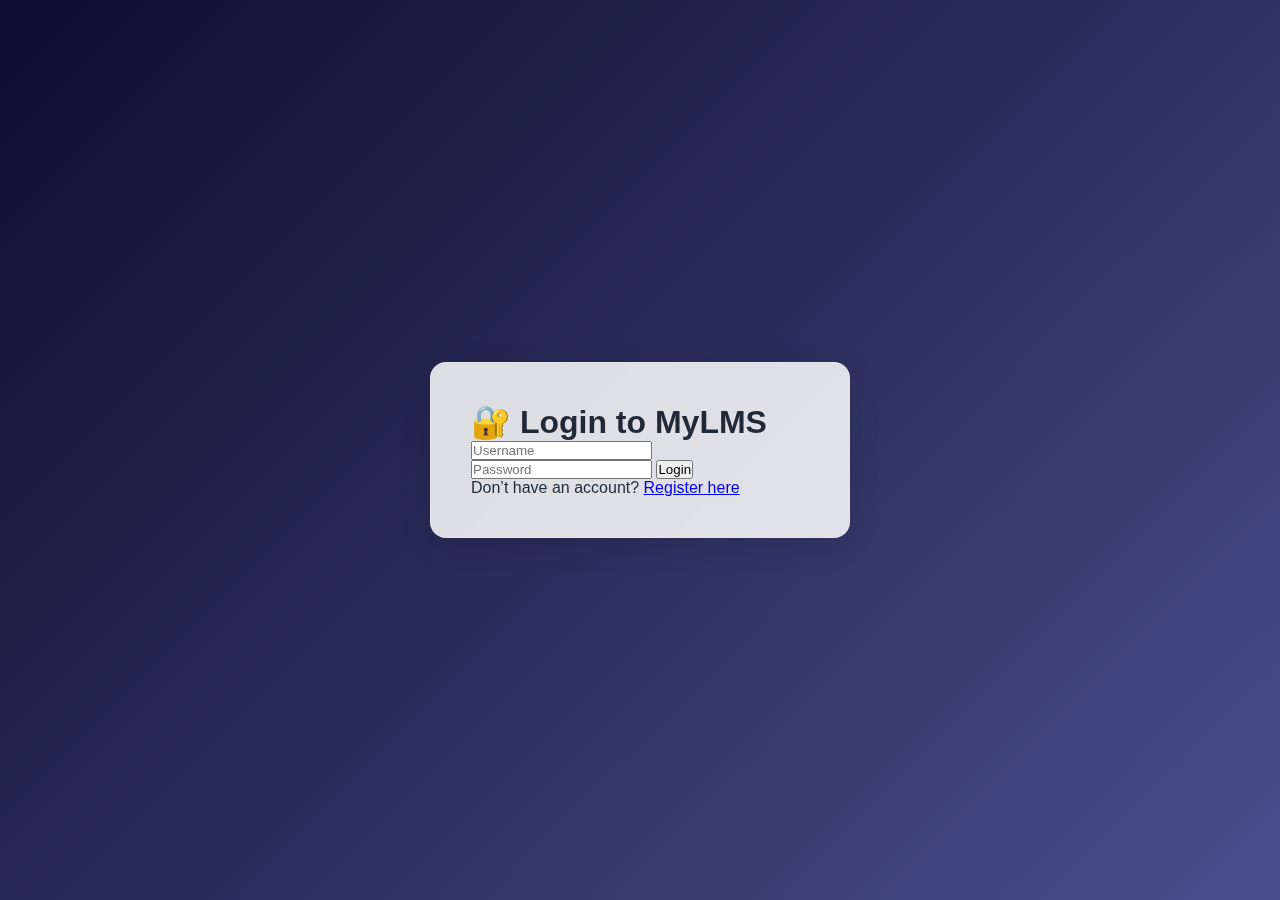
<file: lms frontend/book_list.html>
<!DOCTYPE html>
<html lang="en">
<head>
  <meta charset="UTF-8" />
  <meta name="viewport" content="width=device-width, initial-scale=1.0"/>
  <title>Browse Books - MyLMS</title>
  <link rel="stylesheet" href="https://cdnjs.cloudflare.com/ajax/libs/font-awesome/6.4.0/css/all.min.css">
  <link rel="stylesheet" href="css/book_list.css" />
</head>
<body>
  <div class="dashboard-container">
    <aside class="sidebar">
      <div class="sidebar-header">
        <h2><i class="fas fa-book-open"></i> <span>MyLMS</span></h2>
      </div>
      <ul class="nav-links">
        <li><a href="dashboard.html"><i class="fas fa-tachometer-alt"></i><span>Dashboard</span></a></li>
        <li class="active"><a href="book_list.html"><i class="fas fa-search"></i><span>Browse Books</span></a></li>
        <li><a href="book_request.html"><i class="fas fa-plus-circle"></i><span>Request Book</span></a></li>
        <li><a href="profile.html"><i class="fas fa-user"></i><span>Profile</span></a></li>
        <li class="logout-link"><a href="#" onclick="logout()"><i class="fas fa-sign-out-alt"></i><span>Logout</span></a></li>
      </ul>
    </aside>

    <main class="main-content">
      <header class="page-header">
        <h1><i class="fas fa-book"></i> Browse Our Collection</h1>
        <div class="search-filter">
          <div class="search-box">
            <i class="fas fa-search"></i>
            <input type="text" placeholder="Search by title or author..." id="searchInput">
          </div>
          <select class="filter-select" id="categoryFilter">
            <option value="">All Streams</option>
            <!-- Streams will be dynamically loaded -->
          </select>
        </div>
      </header>

      <section class="book-grid-container">
        <div class="book-grid" id="bookGrid">
          <!-- Books will be dynamically inserted here -->
        </div>
      </section>
    </main>
  </div>

  <script src="js/book_list.js"></script>
</body>
</html>
</file>
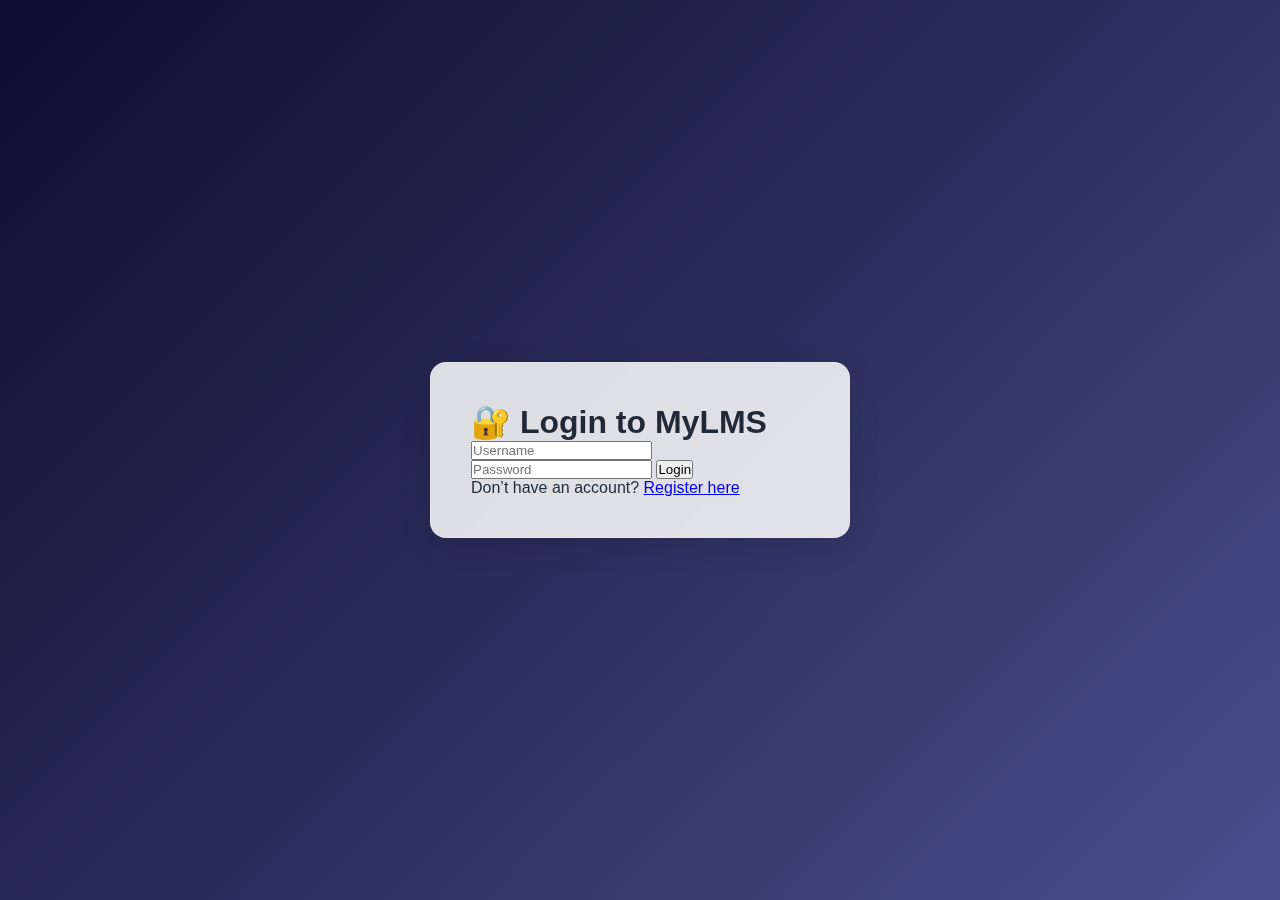
<file: lms frontend/book_request.html>
<!DOCTYPE html>
<html lang="en">
<head>
  <meta charset="UTF-8" />
  <meta name="viewport" content="width=device-width, initial-scale=1.0"/>
  <title>Book Request - MyLMS</title>
  <link rel="stylesheet" href="https://cdnjs.cloudflare.com/ajax/libs/font-awesome/6.4.0/css/all.min.css">
  <link rel="stylesheet" href="css/book_request.css" />
</head>
<body>
  <div class="dashboard-container">
    <aside class="sidebar">
      <div class="sidebar-header">
        <h2><i class="fas fa-book-open"></i> MyLMS</h2>
      </div>
      <ul class="nav-links">
        <li>
          <a href="dashboard.html">
            <i class="fas fa-tachometer-alt"></i>
            <span>Dashboard</span>
          </a>
        </li>
        <li>
          <a href="book_list.html">
            <i class="fas fa-search"></i>
            <span>Browse Books</span>
          </a>
        </li>
        <li class="active">
          <a href="book_request.html">
            <i class="fas fa-plus-circle"></i>
            <span>Request Book</span>
          </a>
        </li>
        <li>
          <a href="profile.html">
            <i class="fas fa-user"></i>
            <span>Profile</span>
          </a>
        </li>
        <li class="logout-link">
          <a href="#" onclick="logout()">
            <i class="fas fa-sign-out-alt"></i>
            <span>Logout</span>
          </a>
        </li>
      </ul>
    </aside>

    <main class="main-content">
      <header class="page-header">
        <h1><i class="fas fa-book-medical"></i> Request a Book</h1>
      </header>

      <section class="request-section">
        <div class="section-header">
          <h2><i class="fas fa-books"></i> Available Books</h2>
        </div>
        <form id="requestForm" class="request-form">
          <div class="form-group">
            <label for="bookSelect"><i class="fas fa-book"></i> Choose a book</label>
            <select id="bookSelect" required>
              <option value="">-- Select a book --</option>
              <option value="1">Introduction to Algorithms</option>
              <option value="2">Clean Code</option>
              <option value="3">Design Patterns</option>
            </select>
          </div>
          <button type="submit" class="btn-primary">
            <i class="fas fa-paper-plane"></i> Submit Request
          </button>
        </form>
      </section>

      <section class="request-section">
        <div class="section-header">
          <h2><i class="fas fa-list"></i> Your Book Requests</h2>
        </div>
        <div class="table-container">
          <table id="bookRequestsTable">
            <thead>
              <tr>
                <th>Book Title</th>
                <th>Status</th>
                <th>Requested</th>
                <th>Approved</th>
                <th>Due Date</th>
                <th>Returned</th>
                <th>Actions</th>
              </tr>
            </thead>
            <tbody id="requestTableBody">
              <!-- Example row (would be dynamic in real app) -->
              <tr>
                <td>Clean Code</td>
                <td><span class="status-badge status-approved">Approved</span></td>
                <td>2023-05-15</td>
                <td>2023-05-16</td>
                <td>2023-06-15</td>
                <td><span class="status-badge status-pending">Pending</span></td>
                <td>
                  <button class="btn-icon" title="Return Book">
                    <i class="fas fa-exchange-alt"></i>
                  </button>
                </td>
              </tr>
            </tbody>
          </table>
        </div>
      </section>
    </main>
  </div>

  <script src="js/book_request.js"></script>
</body>
</html>
</file>
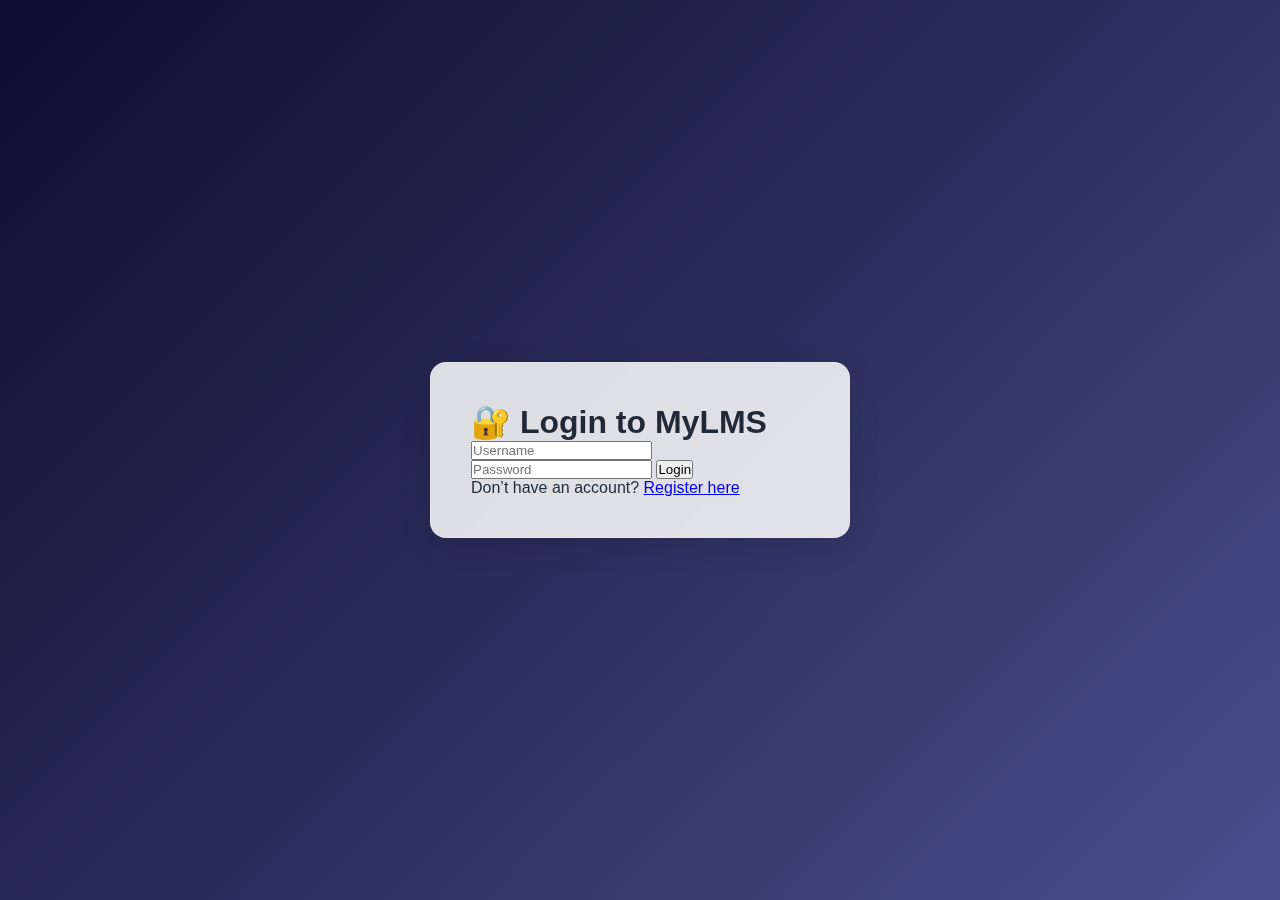
<file: lms frontend/dashboard.html>
<!DOCTYPE html>
<html lang="en">
<head>
  <meta charset="UTF-8" />
  <meta name="viewport" content="width=device-width, initial-scale=1.0"/>
  <title>Student Dashboard - MyLMS</title>
  <link rel="stylesheet" href="https://cdnjs.cloudflare.com/ajax/libs/font-awesome/6.4.0/css/all.min.css">
  <link rel="stylesheet" href="css/dashboard.css" />
</head>
<body>
  <div class="dashboard-container">
    <aside class="sidebar">
      <div class="sidebar-header">
        <h2 style="color: #2C3E50;">  <!-- Deep Blue for the title -->
    <i class="fas fa-book-open" style="color: #D4AF37;"></i>  <!-- Gold for the icon -->
    <span style="color: #7EC8E3;">MyLMS</span>  <!-- Light Blue for the subtext -->
</h2>

      </div>
      <ul class="nav-links">
        <li class="active">
          <a href="dashboard.html">
            <i class="fas fa-tachometer-alt"></i>
            <span>Dashboard</span>
          </a>
        </li>
        <li>
          <a href="book_list.html">
            <i class="fas fa-search"></i>
            <span>Browse Books</span>
          </a>
        </li>
        <li>
          <a href="book_request.html">
            <i class="fas fa-plus-circle"></i>
            <span>Request Book</span>
          </a>
        </li>
        <li>
          <a href="profile.html">
            <i class="fas fa-user"></i>
            <span>Profile</span>
          </a>
        </li>
        <li class="logout-link">
          <a href="#" onclick="logout()">
            <i class="fas fa-sign-out-alt"></i>
            <span>Logout</span>
          </a>
        </li>
      </ul>
    </aside>

    <main class="main-content">
      <header class="dashboard-header">
        <div class="header-left">
          <h1>Welcome back, <span id="studentName" style="text-transform: capitalize;">Loading...</span></h1>
          <p class="subtitle">Here's what's happening with your account today</p>
        </div>
        <div class="header-right">
         
          <div class="user-avatar">
            <img id="studentAvatar" src="https://ui-avatars.com/api/?name=Loading&background=4361ee&color=fff" alt="User Avatar">
          </div>
        </div>
      </header>

      <!-- 🔄 Loading Spinner -->
      <div id="loadingSpinner" class="spinner-container">
        <div class="spinner"></div>
        <p>Loading your data...</p>
      </div>

      <section class="stats-grid">
        <div class="stat-card">
          <div class="card-icon">
            <i class="fas fa-clipboard-list"></i>
          </div>
          <div class="card-content">
            <h3>Total Requests</h3>
            <p id="totalRequests"></p>
          </div>
        </div>
        <div class="stat-card">
          <div class="card-icon">
            <i class="fas fa-check-circle"></i>
          </div>
          <div class="card-content">
            <h3>Approved</h3>
            <p id="approvedCount"></p>
          </div>
        </div>
        <div class="stat-card">
          <div class="card-icon">
            <i class="fas fa-exchange-alt"></i>
          </div>
          <div class="card-content">
            <h3>Returned</h3>
            <p id="returnedCount"></p>
          </div>
        </div>
      </section>

      <div class="content-grid">
        <section class="notice-board">
          <div class="section-header">
            <h2><i class="fas fa-bullhorn"></i> Announcements</h2>
            <a href="#" class="view-all">View All <i class="fas fa-chevron-right"></i></a>
          </div>
          <div class="announcement-list">
            <div class="announcement-item">
              <div class="announcement-icon">
                <i class="fas fa-clock"></i>
              </div>
              <div class="announcement-content">
                <div class="announcement-header">
                  <h4>Library timings updated</h4>
                  <span class="notice-date">Today</span>
                </div>
                <p>New operating hours: 9 AM - 6 PM (Mon-Sat)</p>
              </div>
            </div>
            <div class="announcement-item">
              <div class="announcement-icon">
                <i class="fas fa-book"></i>
              </div>
              <div class="announcement-content">
                <div class="announcement-header">
                  <h4>New books added</h4>
                  <span class="notice-date">2 days ago</span>
                </div>
                <p>Check out our latest arrivals in the Computer Science section</p>
              </div>
            </div>
            <div class="announcement-item">
              <div class="announcement-icon">
                <i class="fas fa-exclamation-triangle"></i>
              </div>
              <div class="announcement-content">
                <div class="announcement-header">
                  <h4>Return deadline reminder</h4>
                  <span class="notice-date">1 week ago</span>
                </div>
                <p>Books due this week must be returned by Friday to avoid penalties</p>
              </div>
            </div>
          </div>
        </section>

        <section class="quick-actions">
          <div class="section-header">
            <h2><i class="fas fa-bolt"></i> Quick Actions</h2>
          </div>
          <div class="action-buttons">
            <a href="book_request.html" class="action-btn">
              <div class="action-icon">
                <i class="fas fa-plus-circle"></i>
              </div>
              <span>Request Book</span>
            </a>
            <a href="book_list.html" class="action-btn">
              <div class="action-icon">
                <i class="fas fa-search"></i>
              </div>
              <span>Browse Catalog</span>
            </a>
            <a href="#" class="action-btn">
              <div class="action-icon">
                <i class="fas fa-history"></i>
              </div>
              <span>View History</span>
            </a>
          </div>
        </section>
      </div>
    </main>
  </div>

  <script src="js/dashboard.js"></script>
</body>
</html>
</file>
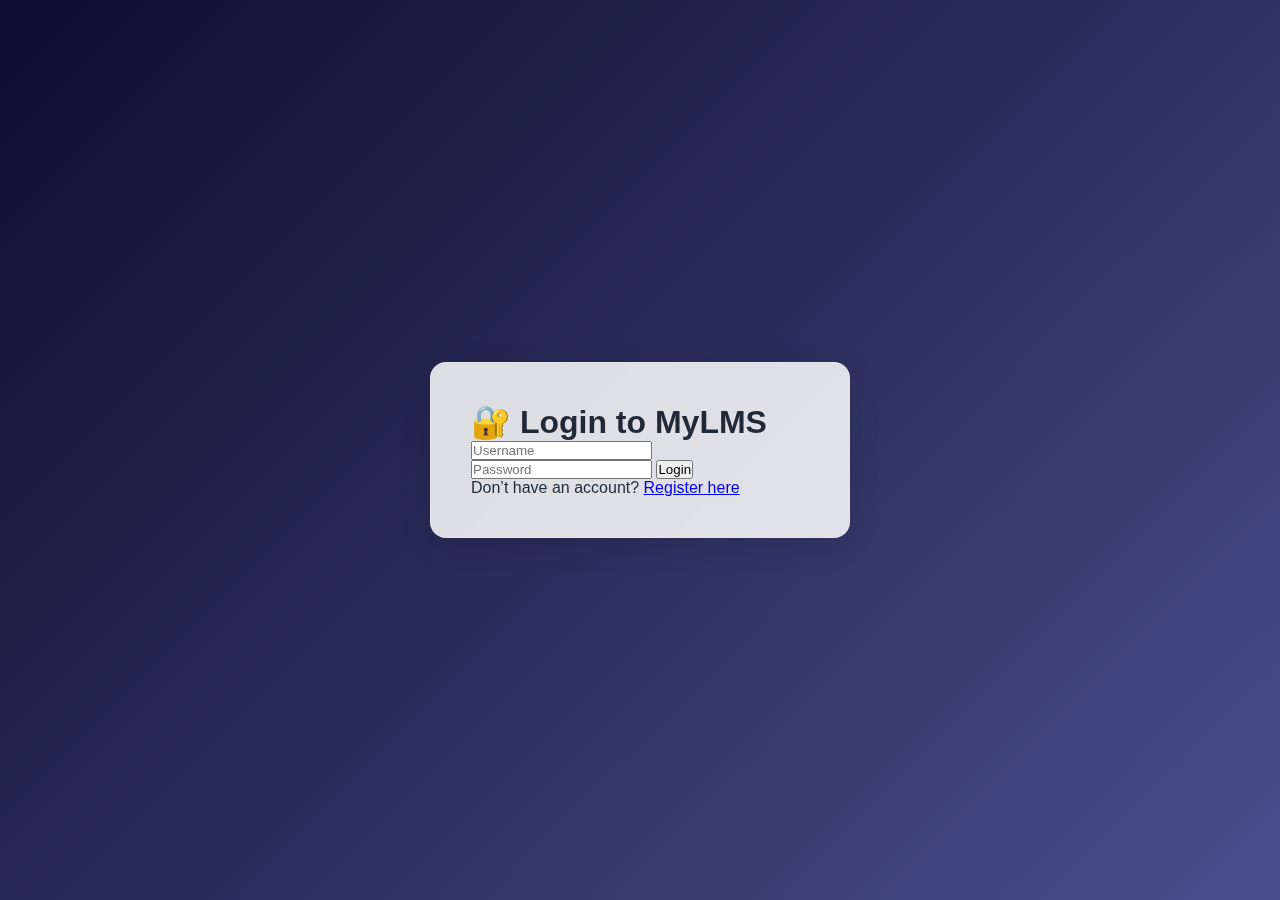
<file: lms frontend/login.html>
<!DOCTYPE html>
<html lang="en">
<head>
  <meta charset="UTF-8" />
  <meta name="viewport" content="width=device-width, initial-scale=1.0"/>
  <title>Login - MyLMS</title>
  <link rel="stylesheet" href="css/login.css" />
</head>
<body>
  <div class="login-container">
    <h1>🔐 Login to MyLMS</h1>

    <!-- ✅ Login Form -->
    <form id="loginForm">
      <input type="text" id="username" placeholder="Username" required />
      <input type="password" id="password" placeholder="Password" required />
      <button type="submit" id="loginButton">Login</button>
    </form>

    <!-- ✅ Feedback area -->
    <div id="feedback" class="feedback"></div>

    <!-- ✅ Loading spinner -->
    <div class="spinner" id="spinner" style="display: none;"></div>

    <p>Don’t have an account? <a href="register.html">Register here</a></p>
  </div>

  <script src="js/login.js"></script>
</body>
</html>
</file>
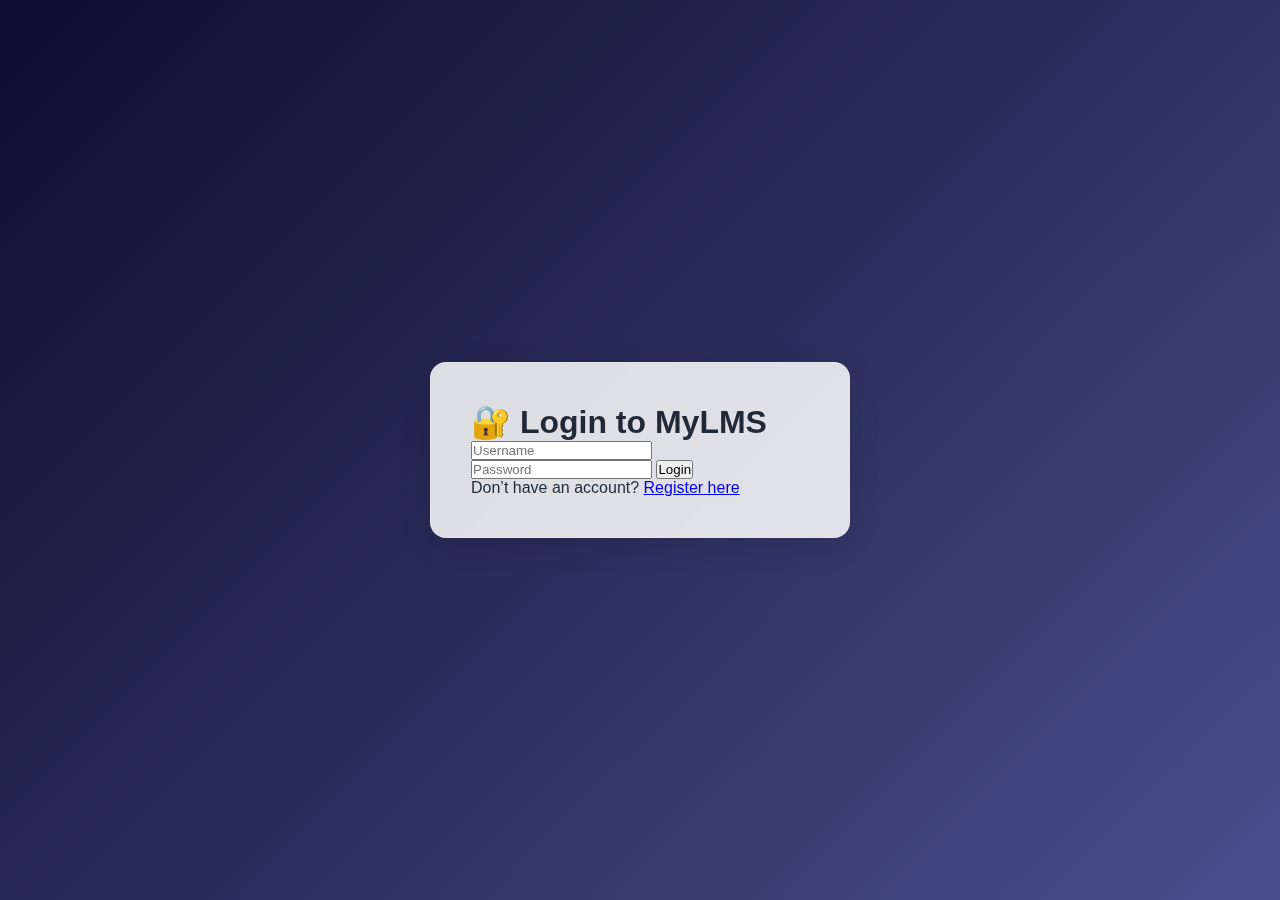
<file: lms frontend/profile.html>
<!DOCTYPE html>
<html lang="en">
<head>
  <meta charset="UTF-8" />
  <meta name="viewport" content="width=device-width, initial-scale=1.0"/>
  <title>Student Profile - MyLMS</title>
  <link rel="stylesheet" href="https://cdnjs.cloudflare.com/ajax/libs/font-awesome/6.4.0/css/all.min.css">
  <link rel="stylesheet" href="css/profile.css" />
</head>
<body>
  <div class="dashboard-container">
    <!-- Sidebar -->
    <aside class="sidebar">
      <div class="sidebar-header">
        <h2><i class="fas fa-book-open"></i> MyLMS</h2>
      </div>
      <ul class="nav-links">
        <li><a href="dashboard.html"><i class="fas fa-tachometer-alt"></i><span>Dashboard</span></a></li>
        <li><a href="book_list.html"><i class="fas fa-search"></i><span>Browse Books</span></a></li>
        <li><a href="book_request.html"><i class="fas fa-plus-circle"></i><span>Request Book</span></a></li>
        <li class="active"><a href="profile.html"><i class="fas fa-user"></i><span>Profile</span></a></li>
        <li class="logout-link"><a href="#" onclick="logout()"><i class="fas fa-sign-out-alt"></i><span>Logout</span></a></li>
      </ul>
    </aside>

    <!-- Main Content -->
    <main class="main-content">
      <header class="page-header">
        <h1><i class="fas fa-user-graduate"></i> Student Profile</h1>
      </header>

      <div class="profile-container">
        <div class="profile-card">
          <div class="profile-header">
            <div class="avatar-container">
              <div class="avatar">
                <img id="avatarImage" src="https://ui-avatars.com/api/?name=User&background=4361ee&color=fff" alt="Student Avatar">
              </div>
            </div>
            <h2 id="fullName" style="text-transform: capitalize;">--</h2>
            <p class="stream-badge" id="stream">--</p>
          </div>

          <div class="profile-details">
            <div class="detail-item">
              <div class="detail-icon"><i class="fas fa-id-card"></i></div>
              <div class="detail-content"><label>Roll Number</label><p id="rollNumber" >--</p></div>
            </div>
            <div class="detail-item">
              <div class="detail-icon"><i class="fas fa-envelope"></i></div>
              <div class="detail-content"><label>Email Address</label><p id="email">--</p></div>
            </div>
            <div class="detail-item">
              <div class="detail-icon"><i class="fas fa-graduation-cap"></i></div>
              <div class="detail-content"><label>Stream</label><p id="streamDetail">--</p></div>
            </div>
          </div>

          <div class="profile-actions">
            <button id="editBtn" class="btn-primary"><i class="fas fa-edit"></i> Edit Profile</button>
            <button id="changePasswordBtn" class="btn-secondary"><i class="fas fa-key"></i> Change Password</button>
          </div>

          <!-- Edit Profile Form -->
          <form id="editForm" style="display:none; margin-top: 15px;">
            <label>First Name</label>
            <input type="text" id="firstName" class="form-input" placeholder="First Name" />
            <label>Last Name</label>
            <input type="text" id="lastName" class="form-input" placeholder="Last Name" />
            <label>Email</label>
            <input type="email" id="editEmail" class="form-input" placeholder="Email" />
            <button type="submit" class="btn-primary" style="margin-top:10px;">Update</button>
          </form>

          <!-- Change Password Form -->
          <form id="passwordForm" style="display:none; margin-top: 15px;">
            <label>Current Password</label>
            <input type="password" id="currentPassword" class="form-input" placeholder="Current Password" />
            <label>New Password</label>
            <input type="password" id="newPassword" class="form-input" placeholder="New Password" />
            <label>Confirm New Password</label>
            <input type="password" id="confirmPassword" class="form-input" placeholder="Confirm New Password" />
            <button type="submit" class="btn-secondary" style="margin-top:10px;">Update Password</button>
          </form>
        </div>
      </div>
    </main>
  </div>

  <script src="js/profile.js"></script>
</body>
</html>
</file>
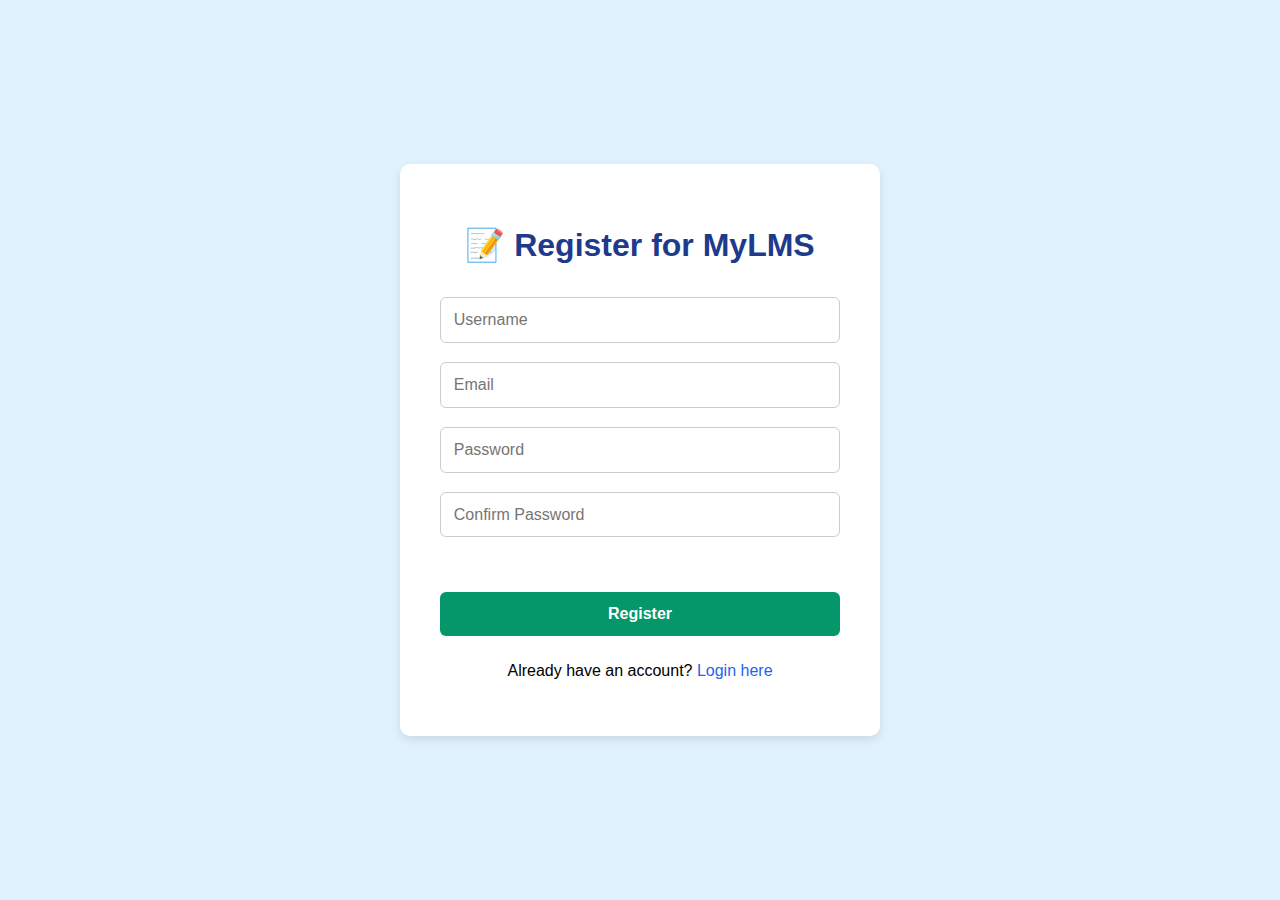
<file: lms frontend/register.html>
<!DOCTYPE html>
<html lang="en">
<head>
  <meta charset="UTF-8" />
  <meta name="viewport" content="width=device-width, initial-scale=1.0"/>
  <title>Register - MyLMS</title>
  <link rel="stylesheet" href="css/register.css" />
</head>
<body>
  <div class="register-container">
    <h1>📝 Register for MyLMS</h1>

    <form id="registerForm">
      <input type="text" id="username" placeholder="Username" required />
      <span id="usernameError" class="error-message"></span>

      <input type="email" id="email" placeholder="Email" required />
      <span id="emailError" class="error-message"></span>

      <input type="password" id="password" placeholder="Password" required oninput="showPasswordStrength()" />
      <span id="passwordError" class="error-message"></span>

      <input type="password" id="password2" placeholder="Confirm Password" required />
      <span id="password2Error" class="error-message"></span>

      <small id="strengthHint"></small>
      <br><br>

      <button type="submit">Register</button>

      <div id="spinner" class="spinner-container hidden">
        <div class="spinner"></div>
        <span>Registering...</span>
      </div>
      
      <div id="registerSuccess" class="success hidden">
        ✅ Registered successfully! Waiting for admin approval.
      </div>
    </form>

    <p>Already have an account? <a href="login.html">Login here</a></p>
  </div>

  <script src="js/register.js"></script>
</body>
</html>
</file>
<file: lms frontend/css/book_list.css>
:root {
  --primary: #3f51b5;
  --primary-light: #757de8;
  --primary-dark: #002984;
  --secondary: #ff4081;
  --light: #f5f5f5;
  --dark: #212121;
  --gray: #757575;
  --gray-light: #e0e0e0;
  --success: #4caf50;
  --warning: #ff9800;
  --danger: #f44336;
  --white: #ffffff;
}

* {
  box-sizing: border-box;
  margin: 0;
  padding: 0;
}

body {
  margin: 0;
  font-family: 'Roboto', -apple-system, BlinkMacSystemFont, 'Segoe UI', Oxygen, Ubuntu, Cantarell, sans-serif;
  background: #f5f5f5;
  color: var(--dark);
  line-height: 1.6;
}

.dashboard-container {
  display: flex;
  min-height: 100vh;
}

/* ========== Sidebar ========== */
.sidebar {
  width: 260px;
  background-color: var(--dark);
  color: var(--white);
  display: flex;
  flex-direction: column;
  padding: 1.5rem;
}

.sidebar-header {
  padding-bottom: 1.5rem;
  border-bottom: 1px solid rgba(255, 255, 255, 0.1);
}

.sidebar-header h2 {
  margin: 0;
  font-size: 1.4rem;
  display: flex;
  align-items: center;
  gap: 0.75rem;
}

.nav-links {
  list-style: none;
  padding: 1.5rem 0;
  flex-grow: 1;
}

.nav-links li {
  margin: 0.5rem 0;
}

.nav-links li a {
  color: rgba(255, 255, 255, 0.85);
  text-decoration: none;
  font-size: 0.95rem;
  padding: 0.75rem 1rem;
  display: flex;
  align-items: center;
  gap: 0.75rem;
  border-radius: 6px;
  transition: all 0.2s ease;
}

.nav-links li a:hover {
  background: rgba(255, 255, 255, 0.1);
  color: var(--white);
}

.nav-links li.active a {
  background: var(--primary);
  color: var(--white);
  font-weight: 500;
}

.nav-links li.logout-link {
  margin-top: auto;
  border-top: 1px solid rgba(255, 255, 255, 0.1);
  padding-top: 1rem;
}

/* ========== Main Content ========== */
.main-content {
  flex-grow: 1;
  padding: 2rem;
  background: var(--light);
}

.page-header {
  margin-bottom: 2rem;
}

.page-header h1 {
  font-size: 1.75rem;
  font-weight: 500;
  display: flex;
  align-items: center;
  gap: 0.75rem;
  margin-bottom: 1.5rem;
  color: var(--dark);
}

.search-filter {
  display: flex;
  gap: 1rem;
  margin-bottom: 1.5rem;
}

.search-box {
  position: relative;
  flex: 1;
  min-width: 280px;
}

.search-box i {
  position: absolute;
  left: 1rem;
  top: 50%;
  transform: translateY(-50%);
  color: var(--gray);
  font-size: 0.9rem;
}

.search-box input {
  width: 100%;
  padding: 0.75rem 1rem 0.75rem 2.5rem;
  border: 1px solid var(--gray-light);
  border-radius: 6px;
  font-size: 0.95rem;
  transition: all 0.2s ease;
  background: var(--white);
}

.search-box input:focus {
  outline: none;
  border-color: var(--primary);
  box-shadow: 0 0 0 3px rgba(63, 81, 181, 0.15);
}

.filter-select {
  padding: 0.75rem 1rem;
  border: 1px solid var(--gray-light);
  border-radius: 6px;
  font-size: 0.95rem;
  background: var(--white);
  min-width: 180px;
  cursor: pointer;
  transition: all 0.2s ease;
}

.filter-select:focus {
  outline: none;
  border-color: var(--primary);
  box-shadow: 0 0 0 3px rgba(63, 81, 181, 0.15);
}

/* ========== Book Grid ========== */
.book-grid-container {
  background: var(--white);
  border-radius: 8px;
  padding: 1.5rem;
  box-shadow: 0 1px 3px rgba(0, 0, 0, 0.05);
  border: 1px solid var(--gray-light);
}

.book-grid {
  display: grid;
  grid-template-columns: repeat(auto-fill, minmax(280px, 1fr));
  gap: 1.5rem;
}

.book-card {
  background: var(--white);
  border-radius: 8px;
  overflow: hidden;
  box-shadow: 0 2px 6px rgba(0, 0, 0, 0.08);
  transition: all 0.3s ease;
  display: flex;
  flex-direction: column;
  border: 1px solid var(--gray-light);
  padding: 10px;
}

.book-card:hover {
  transform: translateY(-4px);
  box-shadow: 0 6px 12px rgba(0, 0, 0, 0.12);
}

.book-cover {
  height: 160px;
  background: linear-gradient(135deg, #f5f7fa 0%, #e4e8eb 100%);
  display: flex;
  align-items: center;
  justify-content: center;
  position: relative;
  overflow: hidden;
}

.book-cover img {
  width: 100%;
  height: 100%;
  object-fit: cover;
}

.book-cover i {
  font-size: 2.5rem;
  color: rgba(63, 81, 181, 0.15);
}

.book-details {
  padding: 1.25rem;
  flex-grow: 1;
  display: flex;
  flex-direction: column;
}

.book-title {
  margin: 0 0 0.75rem;
  font-size: 1.1rem;
  font-weight: 500;
  color: var(--dark);
  line-height: 1.4;
}

.book-meta {
  font-size: 0.85rem;
  color: var(--gray);
  margin-bottom: 1rem;
}

.book-meta-item {
  margin-bottom: 0.5rem;
  display: flex;
  align-items: center;
  gap: 0.5rem;
}

.book-meta-item i {
  width: 20px;
  color: var(--primary);
  font-size: 0.8rem;
}

.book-quantity {
  display: inline-flex;
  align-items: center;
  padding: 0.25rem 0.75rem;
  border-radius: 12px;
  font-size: 0.8rem;
  font-weight: 500;
  background: rgba(63, 81, 181, 0.1);
  color: var(--primary);
  margin-top: 0.5rem;
}

.book-quantity i {
  margin-right: 0.25rem;
}

.book-actions {
  margin-top: 1rem;
  display: flex;
  gap: 0.75rem;
}

.btn-primary {
  background: var(--primary);
  color: var(--white);
  border: none;
  padding: 0.5rem 1rem;
  border-radius: 6px;
  font-weight: 500;
  cursor: pointer;
  transition: all 0.2s ease;
  font-size: 0.9rem;
  flex: 1;
  text-align: center;
}

.btn-primary:hover {
  background: var(--primary-dark);
}

/* ========== Responsive ========== */
@media (max-width: 992px) {
  .sidebar {
    width: 80px;
    padding: 1rem 0.5rem;
  }
  
  .sidebar-header h2 span,
  .nav-links li a span {
    display: none;
  }
  
  .sidebar-header h2 {
    justify-content: center;
  }
  
  .nav-links li a {
    justify-content: center;
    padding: 0.75rem 0;
  }
  
  .main-content {
    padding: 1.5rem;
  }
}

@media (max-width: 768px) {
  .dashboard-container {
    flex-direction: column;
  }
  
  .sidebar {
    width: 100%;
    flex-direction: row;
    padding: 1rem;
    height: auto;
  }
  
  .sidebar-header {
    border-bottom: none;
    padding: 0;
  }
  
  .nav-links {
    display: flex;
    padding: 0;
    margin-left: auto;
  }
  
  .nav-links li {
    margin: 0 0.25rem;
  }
  
  .nav-links li.logout-link {
    margin-top: 0;
    border-top: none;
    padding-top: 0;
  }
  
  .search-filter {
    flex-direction: column;
  }
  
  .filter-select {
    width: 100%;
  }
}

@media (max-width: 576px) {
  .book-grid {
    grid-template-columns: 1fr;
  }
  
  .main-content {
    padding: 1rem;
  }
  
  .book-grid-container {
    padding: 1rem;
  }
}
</file>
<file: lms frontend/css/book_request.css>
:root {
  --primary: #4361ee;
  --primary-light: #4895ef;
  --primary-dark: #3a0ca3;
  --secondary: #f72585;
  --light: #f8f9fa;
  --dark: #212529;
  --gray: #6c757d;
  --gray-light: #e9ecef;
  --success: #4cc9f0;
  --warning: #f8961e;
  --danger: #ef233c;
  --white: #ffffff;
}

* {
  box-sizing: border-box;
  margin: 0;
  padding: 0;
}

body {
  margin: 0;
  font-family: 'Inter', -apple-system, BlinkMacSystemFont, 'Segoe UI', Roboto, Oxygen, Ubuntu, Cantarell, sans-serif;
  background: #f8f9fa;
  color: var(--dark);
  line-height: 1.6;
}

.dashboard-container {
  display: flex;
  min-height: 100vh;
}

/* ========== Sidebar ========== */
.sidebar {
  width: 280px;
  background: rgba(44, 62, 80, 0.95); /* Deep blue glass effect */
  backdrop-filter: blur(8px);
  border-right: 1px solid rgba(255, 255, 255, 0.1);
  color: var(--sidebar-text);
  display: flex;
  flex-direction: column;
  padding: 1.5rem;
  box-shadow: 4px 0 15px rgba(0, 0, 0, 0.2);
  transition: all 0.3s ease;
  position: relative;
  z-index: 10;
}

/* Sidebar Header */
.sidebar-header {
  padding: 0.5rem 0 1.5rem;
  border-bottom: 1px solid rgba(255, 255, 255, 0.1);
  text-align: center;
}

.sidebar-header h2 {
  margin: 0;
  font-size: 1.6rem;
  display: flex;
  align-items: center;
  justify-content: center;
  gap: 0.6rem;
  color: #7EC8E3; /* Light blue */
}

.sidebar-header .logo-icon {
  color: #D4AF37; /* Gold */
  font-size: 1.8rem;
}

.sidebar-header .tagline {
  font-size: 0.85rem;
  color: #BDC3C7;
  margin-top: 0.3rem;
  letter-spacing: 0.5px;
}

/* Navigation Links */
.nav-links {
  list-style: none;
  padding: 1.5rem 0;
  flex-grow: 1;
}

.nav-links li {
  margin: 0.4rem 0;
}

.nav-links li a {
  color: whitesmoke;
  text-decoration: none;
  font-size: 1rem;
  padding: 0.75rem 1rem;
  display: flex;
  align-items: center;
  gap: 0.75rem;
  border-radius: 0.5rem;
  transition: all 0.25s ease;
  position: relative;
  overflow: hidden;
}

/* Hover Effects with sliding highlight */
.nav-links li a::before {
  content: "";
  position: absolute;
  left: -100%;
  top: 0;
  width: 100%;
  height: 100%;
  background: rgba(255, 255, 255, 0.1);
  transition: all 0.3s ease;
}

.nav-links li a:hover::before {
  left: 0;
}

.nav-links li a:hover {
  color: #fff;
  transform: translateX(5px);
}

/* Active State */
.nav-links li.active a {
  background: linear-gradient(90deg, #4e73df, #3751c6);
  color: #fff;
  font-weight: 600;
  box-shadow: inset 4px 0 0 #f1c40f; /* gold left border */
  border-radius: 0.5rem;
}

/* Logout Link */
.nav-links li.logout-link {
  margin-top: auto;
  border-top: 1px solid rgba(255, 255, 255, 0.1);
  padding-top: 1rem;
}

.nav-links li.logout-link a {
  background: rgba(231, 76, 60, 0.15);
  color: #e74c3c;
  font-weight: 600;
  border-radius: 0.5rem;
  transition: all 0.3s ease;
}

.nav-links li.logout-link a:hover {
  background: #e74c3c;
  color: #fff;
}

/* Responsive Sidebar (Collapsible for Mobile) */
@media (max-width: 768px) {
  .sidebar {
    width: 80px;
    padding: 1rem 0.5rem;
  }

  .sidebar-header h2 span,
  .sidebar-header .tagline,
  .nav-links li a span {
    display: none;
  }

  .sidebar-header h2 {
    justify-content: center;
  }

  .nav-links li a {
    justify-content: center;
    padding: 0.75rem;
  }
}


/* ========== Main Content ========== */
.main-content {
  flex-grow: 1;
  padding: 2rem;
  background: var(--light);
}

.page-header {
  margin-bottom: 2rem;
}

.page-header h1 {
  font-size: 1.75rem;
  font-weight: 600;
  display: flex;
  align-items: center;
  gap: 0.75rem;
  color: var(--dark);
}

/* ========== Request Sections ========== */
.request-section {
  background: var(--white);
  border-radius: 0.75rem;
  padding: 1.5rem;
  margin-bottom: 2rem;
  box-shadow: 0 1px 3px rgba(0, 0, 0, 0.05);
  border: 1px solid var(--gray-light);
}

.section-header {
  margin-bottom: 1.5rem;
}

.section-header h2 {
  font-size: 1.25rem;
  font-weight: 600;
  display: flex;
  align-items: center;
  gap: 0.75rem;
  color: var(--dark);
}

/* ========== Request Form ========== */
.request-form {
  max-width: 600px;
}

.form-group {
  margin-bottom: 1.5rem;
}

.form-group label {
  display: block;
  margin-bottom: 0.5rem;
  font-weight: 500;
  color: var(--dark);
  display: flex;
  align-items: center;
  gap: 0.5rem;
}

.form-group select {
  width: 100%;
  padding: 0.75rem 1rem;
  border: 1px solid var(--gray-light);
  border-radius: 0.5rem;
  font-size: 0.95rem;
  background: var(--white);
  transition: all 0.2s ease;
}

.form-group select:focus {
  outline: none;
  border-color: var(--primary);
  box-shadow: 0 0 0 3px rgba(67, 97, 238, 0.15);
}

.btn-primary {
  background: var(--primary);
  color: var(--white);
  border: none;
  padding: 0.75rem 1.5rem;
  border-radius: 0.5rem;
  font-weight: 500;
  cursor: pointer;
  transition: all 0.2s ease;
  font-size: 0.95rem;
  display: inline-flex;
  align-items: center;
  gap: 0.5rem;
}

.btn-primary:hover {
  background: var(--primary-dark);
  transform: translateY(-1px);
  box-shadow: 0 2px 6px rgba(67, 97, 238, 0.2);
}

/* ========== Requests Table ========== */
.table-container {
  overflow-x: auto;
}

table {
  width: 100%;
  border-collapse: collapse;
  min-width: 800px;
}

th, td {
  padding: 1rem;
  text-align: left;
  border-bottom: 1px solid var(--gray-light);
}

th {
  background: #f5f7fa;
  font-weight: 600;
  color: var(--dark);
  font-size: 0.85rem;
  text-transform: uppercase;
  letter-spacing: 0.5px;
}

tr:hover {
  background: #f9f9f9;
}

.status-badge {
  display: inline-block;
  padding: 0.35rem 0.75rem;
  border-radius: 1rem;
  font-size: 0.75rem;
  font-weight: 600;
  text-transform: capitalize;
}

.status-pending {
  background: #fff3e0;
  color: #e65100;
}

.status-approved {
  background: #e8f5e9;
  color: #2e7d32;
}

.status-returned {
  background: #e3f2fd;
  color: #1565c0;
}

.btn-icon {
  background: none;
  border: none;
  color: var(--primary);
  cursor: pointer;
  font-size: 1rem;
  padding: 0.5rem;
  border-radius: 50%;
  width: 32px;
  height: 32px;
  display: inline-flex;
  align-items: center;
  justify-content: center;
  transition: all 0.2s ease;
}

.btn-icon:hover {
  background: rgba(67, 97, 238, 0.1);
  color: var(--primary-dark);
}

/* ========== Responsive ========== */
@media (max-width: 992px) {
  .sidebar {
    width: 80px;
    padding: 1rem 0.5rem;
  }
  
  .sidebar-header h2 span,
  .nav-links li a span {
    display: none;
  }
  
  .sidebar-header h2 {
    justify-content: center;
  }
  
  .nav-links li a {
    justify-content: center;
    padding: 0.75rem 0;
  }
  
  .main-content {
    padding: 1.5rem;
  }
}

@media (max-width: 768px) {
  .dashboard-container {
    flex-direction: column;
  }
  
  .sidebar {
    width: 100%;
    flex-direction: row;
    padding: 1rem;
    height: auto;
  }
  
  .sidebar-header {
    border-bottom: none;
    padding: 0;
  }
  
  .nav-links {
    display: flex;
    padding: 0;
    margin-left: auto;
  }
  
  .nav-links li {
    margin: 0 0.25rem;
  }
  
  .nav-links li.logout-link {
    margin-top: 0;
    border-top: none;
    padding-top: 0;
  }
  
  .request-form {
    max-width: 100%;
  }
}

@media (max-width: 576px) {
  .main-content {
    padding: 1rem;
  }
  
  .request-section {
    padding: 1rem;
  }
  
  .btn-primary {
    width: 100%;
    justify-content: center;
  }
}


.status-badge {
  display: inline-block;
  padding: 4px 10px;
  border-radius: 12px;
  font-size: 0.8rem;
  font-weight: 600;
}

.status-success {
  background: #e6f4ea;
  color: #2e7d32;
  border: 1px solid #a5d6a7;
}

.status-warning {
  background: #fff4e5;
  color: #f57c00;
  border: 1px solid #ffcc80;
}

.status-danger {
  background: #fdecea;
  color: #c62828;
  border: 1px solid #ef9a9a;
}
</file>
<file: lms frontend/css/dashboard.css>
:root {
  --primary: #4361ee;
  --primary-light: #eef2ff;
  --primary-dark: #3730a3;
  --secondary: #7e22ce;
  --success: #10b981;
  --warning: #f59e0b;
  --danger: #ef4444;
  --light: #f8fafc;
  --dark: #1e293b;
  --gray: #64748b;
  --gray-light: #e2e8f0;
  --white: #ffffff;
  --card-bg: #ffffff;
  --sidebar-bg: #1e293b;
  --sidebar-text: #cbd5e1;
  --card-shadow: 0 4px 6px -1px rgba(0, 0, 0, 0.1), 0 2px 4px -1px rgba(0, 0, 0, 0.06);
  --hover-shadow: 0 10px 15px -3px rgba(0, 0, 0, 0.1), 0 4px 6px -2px rgba(0, 0, 0, 0.05);
}

* {
  box-sizing: border-box;
  margin: 0;
  padding: 0;
}

body {
  margin: 0;
  font-family: 'Inter', -apple-system, BlinkMacSystemFont, 'Segoe UI', Roboto, Oxygen, Ubuntu, Cantarell, sans-serif;
  background: var(--light);
  color: var(--dark);
  line-height: 1.6;
}

.dashboard-container {
  display: flex;
  min-height: 100vh;
}

/* ========== Sidebar ========== */
.sidebar {
  width: 280px;
  background: rgba(44, 62, 80, 0.95); /* Deep blue glass effect */
  backdrop-filter: blur(8px);
  border-right: 1px solid rgba(255, 255, 255, 0.1);
  color: var(--sidebar-text);
  display: flex;
  flex-direction: column;
  padding: 1.5rem;
  box-shadow: 4px 0 15px rgba(0, 0, 0, 0.2);
  transition: all 0.3s ease;
  position: relative;
  z-index: 10;
}

/* Sidebar Header */
.sidebar-header {
  padding: 0.5rem 0 1.5rem;
  border-bottom: 1px solid rgba(255, 255, 255, 0.1);
  text-align: center;
}

.sidebar-header h2 {
  margin: 0;
  font-size: 1.6rem;
  display: flex;
  align-items: center;
  justify-content: center;
  gap: 0.6rem;
  color: #7EC8E3; /* Light blue */
}

.sidebar-header .logo-icon {
  color: #D4AF37; /* Gold */
  font-size: 1.8rem;
}

.sidebar-header .tagline {
  font-size: 0.85rem;
  color: #BDC3C7;
  margin-top: 0.3rem;
  letter-spacing: 0.5px;
}

/* Navigation Links */
.nav-links {
  list-style: none;
  padding: 1.5rem 0;
  flex-grow: 1;
}

.nav-links li {
  margin: 0.4rem 0;
}

.nav-links li a {
  color: var(--sidebar-text);
  text-decoration: none;
  font-size: 1rem;
  padding: 0.75rem 1rem;
  display: flex;
  align-items: center;
  gap: 0.75rem;
  border-radius: 0.5rem;
  transition: all 0.25s ease;
  position: relative;
  overflow: hidden;
}

/* Hover Effects with sliding highlight */
.nav-links li a::before {
  content: "";
  position: absolute;
  left: -100%;
  top: 0;
  width: 100%;
  height: 100%;
  background: rgba(255, 255, 255, 0.1);
  transition: all 0.3s ease;
}

.nav-links li a:hover::before {
  left: 0;
}

.nav-links li a:hover {
  color: #fff;
  transform: translateX(5px);
}

/* Active State */
.nav-links li.active a {
  background: linear-gradient(90deg, #4e73df, #3751c6);
  color: #fff;
  font-weight: 600;
  box-shadow: inset 4px 0 0 #f1c40f; /* gold left border */
  border-radius: 0.5rem;
}

/* Logout Link */
.nav-links li.logout-link {
  margin-top: auto;
  border-top: 1px solid rgba(255, 255, 255, 0.1);
  padding-top: 1rem;
}

.nav-links li.logout-link a {
  background: rgba(231, 76, 60, 0.15);
  color: #e74c3c;
  font-weight: 600;
  border-radius: 0.5rem;
  transition: all 0.3s ease;
}

.nav-links li.logout-link a:hover {
  background: #e74c3c;
  color: #fff;
}

/* Responsive Sidebar (Collapsible for Mobile) */
@media (max-width: 768px) {
  .sidebar {
    width: 80px;
    padding: 1rem 0.5rem;
  }

  .sidebar-header h2 span,
  .sidebar-header .tagline,
  .nav-links li a span {
    display: none;
  }

  .sidebar-header h2 {
    justify-content: center;
  }

  .nav-links li a {
    justify-content: center;
    padding: 0.75rem;
  }
}



/* ========== Main Content ========== */
.main-content {
  flex-grow: 1;
  padding: 2rem;
  background: var(--light);
  overflow-y: auto;
}

.dashboard-header {
  display: flex;
  justify-content: space-between;
  align-items: center;
  margin-bottom: 2rem;
  padding: 1rem 0;
}

.header-left h1 {
  font-size: 1.75rem;
  font-weight: 600;
  color: var(--dark);
  margin-bottom: 0.25rem;
}

.header-left h1 span {
  color: var(--primary);
}

.subtitle {
  color: var(--gray);
  font-size: 0.95rem;
}

.header-right {
  display: flex;
  align-items: center;
  gap: 1.5rem;
}

.notification-bell {
  position: relative;
  cursor: pointer;
  color: var(--gray);
  transition: color 0.2s ease;
  font-size: 1.25rem;
}

.notification-bell:hover {
  color: var(--primary);
}

.notification-badge {
  position: absolute;
  top: -5px;
  right: -5px;
  background: var(--danger);
  color: white;
  border-radius: 50%;
  width: 18px;
  height: 18px;
  display: flex;
  align-items: center;
  justify-content: center;
  font-size: 0.65rem;
  font-weight: 600;
}

.user-avatar {
  width: 50px;
  height: 50px;
  border-radius: 50%;
  overflow: hidden;
  border: 3px solid var(--primary-light);
  transition: all 0.3s ease;
}

.user-avatar:hover {
  border-color: var(--primary);
  transform: scale(1.05);
}

.user-avatar img {
  width: 100%;
  height: 100%;
  object-fit: cover;
}

/* ========== Stats Grid ========== */
.stats-grid {
  display: grid;
  grid-template-columns: repeat(auto-fit, minmax(220px, 1fr));
  gap: 1.5rem;
  margin-bottom: 2rem;
}

.stat-card {
  background: var(--card-bg);
  border-radius: 0.75rem;
  padding: 1.5rem;
  box-shadow: var(--card-shadow);
  display: flex;
  align-items: center;
  gap: 1rem;
  transition: all 0.3s ease;
  border-left: 4px solid var(--primary);
}

.stat-card:hover {
  transform: translateY(-5px);
  box-shadow: var(--hover-shadow);
}

.stat-card:nth-child(1) {
  border-left-color: var(--primary);
}

.stat-card:nth-child(2) {
  border-left-color: var(--success);
}

.stat-card:nth-child(3) {
  border-left-color: var(--warning);
}

.card-icon {
  width: 50px;
  height: 50px;
  border-radius: 50%;
  display: flex;
  align-items: center;
  justify-content: center;
  font-size: 1.25rem;
  color: var(--white);
  flex-shrink: 0;
}

.stat-card:nth-child(1) .card-icon { 
  background: var(--primary); 
  box-shadow: 0 4px 6px rgba(67, 97, 238, 0.3);
}

.stat-card:nth-child(2) .card-icon { 
  background: var(--success); 
  box-shadow: 0 4px 6px rgba(16, 185, 129, 0.3);
}

.stat-card:nth-child(3) .card-icon { 
  background: var(--warning); 
  box-shadow: 0 4px 6px rgba(245, 158, 11, 0.3);
}

.card-content h3 {
  font-size: 0.95rem;
  color: var(--gray);
  font-weight: 500;
  margin-bottom: 0.25rem;
}

.card-content p {
  font-size: 1.5rem;
  font-weight: 700;
  color: var(--dark);
  margin-bottom: 0.25rem;
}

/* ========== Content Grid ========== */
.content-grid {
  display: grid;
  grid-template-columns: 1fr 1fr;
  gap: 1.5rem;
  margin-bottom: 2rem;
}

@media (max-width: 1200px) {
  .content-grid {
    grid-template-columns: 1fr;
  }
}

/* ========== Notice Board ========== */
.notice-board {
  background: var(--card-bg);
  border-radius: 0.75rem;
  padding: 1.5rem;
  box-shadow: var(--card-shadow);
  transition: all 0.3s ease;
}

.notice-board:hover {
  box-shadow: var(--hover-shadow);
}

.section-header {
  display: flex;
  justify-content: space-between;
  align-items: center;
  margin-bottom: 1.5rem;
}

.section-header h2 {
  font-size: 1.25rem;
  font-weight: 600;
  color: var(--dark);
  display: flex;
  align-items: center;
  gap: 0.75rem;
}

.view-all {
  font-size: 0.9rem;
  color: var(--primary);
  text-decoration: none;
  font-weight: 500;
  display: flex;
  align-items: center;
  gap: 0.25rem;
  transition: color 0.2s ease;
}

.view-all:hover {
  color: var(--primary-dark);
}

.announcement-list {
  display: flex;
  flex-direction: column;
  gap: 1rem;
}

.announcement-item {
  display: flex;
  gap: 1rem;
  padding: 1rem;
  border-radius: 0.5rem;
  transition: all 0.2s ease;
  border-left: 3px solid transparent;
}

.announcement-item:hover {
  background: var(--primary-light);
  border-left-color: var(--primary);
}

.announcement-icon {
  width: 40px;
  height: 40px;
  border-radius: 50%;
  background: rgba(67, 97, 238, 0.1);
  display: flex;
  align-items: center;
  justify-content: center;
  color: var(--primary);
  font-size: 1rem;
  flex-shrink: 0;
}

.announcement-content {
  flex-grow: 1;
}

.announcement-header {
  display: flex;
  justify-content: space-between;
  align-items: center;
  margin-bottom: 0.5rem;
}

.announcement-header h4 {
  font-size: 1rem;
  font-weight: 600;
  color: var(--dark);
}

.notice-date {
  font-size: 0.75rem;
  color: var(--gray);
}

.announcement-content p {
  font-size: 0.9rem;
  color: var(--gray);
  line-height: 1.5;
}

/* ========== Quick Actions ========== */
.quick-actions {
  background: var(--card-bg);
  border-radius: 0.75rem;
  padding: 1.5rem;
  box-shadow: var(--card-shadow);
  transition: all 0.3s ease;
}

.quick-actions:hover {
  box-shadow: var(--hover-shadow);
}

.action-buttons {
  display: grid;
  grid-template-columns: 1fr 1fr;
  gap: 1rem;
}

.action-btn {
  background: var(--white);
  border: 1px solid var(--gray-light);
  border-radius: 0.75rem;
  padding: 1.5rem 1rem;
  display: flex;
  flex-direction: column;
  align-items: center;
  justify-content: center;
  gap: 0.75rem;
  text-decoration: none;
  transition: all 0.3s ease;
}

.action-btn:hover {
  background: var(--primary);
  border-color: var(--primary);
  transform: translateY(-3px);
  box-shadow: 0 10px 15px -3px rgba(67, 97, 238, 0.3);
}

.action-icon {
  width: 40px;
  height: 40px;
  border-radius: 50%;
  background: rgba(67, 97, 238, 0.1);
  display: flex;
  align-items: center;
  justify-content: center;
  color: var(--primary);
  font-size: 1.25rem;
  transition: all 0.3s ease;
}

.action-btn:hover .action-icon {
  background: rgba(255, 255, 255, 0.2);
  color: var(--white);
}

.action-btn span {
  font-size: 0.9rem;
  font-weight: 500;
  color: var(--dark);
  transition: color 0.3s ease;
}

.action-btn:hover span {
  color: var(--white);
}

/* ========== Loading Spinner ========== */
.spinner-container {
  display: none;
  flex-direction: column;
  align-items: center;
  justify-content: center;
  padding: 2rem;
  text-align: center;
}

.spinner {
  width: 50px;
  height: 50px;
  border: 5px solid rgba(67, 97, 238, 0.2);
  border-top-color: var(--primary);
  border-radius: 50%;
  animation: spin 1s linear infinite;
  margin-bottom: 1rem;
}

@keyframes spin {
  to {
    transform: rotate(360deg);
  }
}

/* ========== Responsive ========== */
@media (max-width: 992px) {
  .sidebar {
    width: 80px;
    padding: 1rem 0.5rem;
  }
  
  .sidebar-header h2 span,
  .nav-links li a span {
    display: none;
  }
  
  .sidebar-header h2 {
    justify-content: center;
  }
  
  .nav-links li a {
    justify-content: center;
    padding: 0.75rem 0;
  }
  
  .main-content {
    padding: 1.5rem;
  }
}

@media (max-width: 768px) {
  .dashboard-container {
    flex-direction: column;
  }
  
  .sidebar {
    width: 100%;
    flex-direction: row;
    padding: 1rem;
    height: auto;
  }
  
  .sidebar-header {
    border-bottom: none;
    padding: 0;
  }
  
  .nav-links {
    display: flex;
    padding: 0;
    margin-left: auto;
  }
  
  .nav-links li {
    margin: 0 0.25rem;
  }
  
  .nav-links li.logout-link {
    margin-top: 0;
    border-top: none;
    padding-top: 0;
  }
  
  .stats-grid {
    grid-template-columns: 1fr 1fr;
  }
  
  .action-buttons {
    grid-template-columns: 1fr;
  }
}

@media (max-width: 576px) {
  .dashboard-header {
    flex-direction: column;
    align-items: flex-start;
    gap: 1rem;
  }
  
  .header-right {
    width: 100%;
    justify-content: space-between;
  }
  
  .stats-grid {
    grid-template-columns: 1fr;
  }
}
</file>
<file: lms frontend/css/login.css>
/* General Styling */
:root {
  --primary: #4f46e5;
  --primary-dark: #4338ca;
  --primary-light: #c7d2fe;
  --secondary: #10b981;
  --error: #ef4444;
  --text: #1f2937;
  --text-light: #6b7280;
  --bg-light: #f9fafb;
  --white: #ffffff;
  --glass: rgba(255, 255, 255, 0.85);
  --glass-border: rgba(255, 255, 255, 0.2);
}

* {
  margin: 0;
  padding: 0;
  box-sizing: border-box;
  font-family: 'Segoe UI', Tahoma, Geneva, Verdana, sans-serif;
}

body {
  background: linear-gradient(135deg, #0c0e2e 0%, #2a2d5a 50%, #4a4f8c 100%);
  display: flex;
  align-items: center;
  justify-content: center;
  min-height: 100vh;
  padding: 1rem;
  color: var(--text);
  position: relative;
  overflow: hidden;
}

.background-container {
  position: fixed;
  top: 0;
  left: 0;
  width: 100%;
  height: 100%;
  z-index: -1;
}

.shape {
  position: absolute;
  border-radius: 50%;
  background: rgba(255, 255, 255, 0.1);
  backdrop-filter: blur(5px);
  -webkit-backdrop-filter: blur(5px);
}

.shape-1 {
  width: 300px;
  height: 300px;
  top: -100px;
  left: -100px;
  background: linear-gradient(135deg, var(--primary-light) 0%, transparent 70%);
}

.shape-2 {
  width: 200px;
  height: 200px;
  bottom: -50px;
  right: -50px;
  background: linear-gradient(135deg, var(--secondary) 0%, transparent 70%);
}

.shape-3 {
  width: 150px;
  height: 150px;
  top: 50%;
  right: 30%;
  background: linear-gradient(135deg, rgba(79, 70, 229, 0.3) 0%, transparent 70%);
}

.login-container {
  background: var(--glass);
  backdrop-filter: blur(10px);
  -webkit-backdrop-filter: blur(10px);
  border: 1px solid var(--glass-border);
  padding: 2.5rem;
  border-radius: 16px;
  width: 100%;
  max-width: 420px;
  box-shadow: 0 8px 32px rgba(0, 0, 0, 0.1);
  transition: transform 0.3s ease, box-shadow 0.3s ease;
}

.login-container:hover {
  transform: translateY(-5px);
  box-shadow: 0 12px 40px rgba(0, 0, 0, 0.15);
}

.brand-header {
  text-align: center;
  margin-bottom: 2rem;
}

.logo {
  width: 70px;
  height: 70px;
  margin: 0 auto 1rem;
  background: linear-gradient(135deg, var(--primary) 0%, var(--primary-dark) 100%);
  border-radius: 50%;
  display: flex;
  align-items: center;
  justify-content: center;
  color: white;
  font-size: 2rem;
  box-shadow: 0 4px 10px rgba(79, 70, 229, 0.3);
}

.brand-header h1 {
  font-size: 1.8rem;
  margin-bottom: 0.5rem;
  color: var(--text);
  font-weight: 600;
}

.brand-header p {
  color: var(--text-light);
  font-size: 0.95rem;
}

.input-group {
  position: relative;
  margin-bottom: 1.2rem;
}

.input-group i {
  position: absolute;
  left: 15px;
  top: 50%;
  transform: translateY(-50%);
  color: var(--text-light);
  font-size: 1rem;
}

.input-group input {
  width: 100%;
  padding: 0.9rem 1rem 0.9rem 2.8rem;
  border: 1px solid #e5e7eb;
  border-radius: 8px;
  font-size: 1rem;
  transition: all 0.3s ease;
  background: var(--bg-light);
}

.input-group input:focus {
  outline: none;
  border-color: var(--primary);
  box-shadow: 0 0 0 3px rgba(79, 70, 229, 0.1);
}

.password-toggle {
  position: absolute;
  right: 12px;
  top: 50%;
  transform: translateY(-50%);
  background: none;
  border: none;
  color: var(--text-light);
  cursor: pointer;
  font-size: 1rem;
  width: auto;
  padding: 0;
}

.password-toggle:hover {
  color: var(--primary);
}

.login-btn {
  width: 100%;
  padding: 1rem;
  background: linear-gradient(135deg, var(--primary) 0%, var(--primary-dark) 100%);
  border: none;
  color: white;
  border-radius: 8px;
  cursor: pointer;
  font-size: 1rem;
  font-weight: 600;
  transition: all 0.3s ease;
  position: relative;
  overflow: hidden;
  display: flex;
  justify-content: center;
  align-items: center;
  height: 50px;
  box-shadow: 0 4px 10px rgba(79, 70, 229, 0.3);
}

.login-btn:hover {
  background: linear-gradient(135deg, var(--primary-dark) 0%, #3730a3 100%);
  box-shadow: 0 6px 15px rgba(79, 70, 229, 0.4);
}

.login-btn:active {
  transform: scale(0.98);
}

.spinner {
  display: none;
  width: 20px;
  height: 20px;
  border: 3px solid rgba(255, 255, 255, 0.3);
  border-radius: 50%;
  border-top-color: white;
  animation: spin 1s linear infinite;
  position: absolute;
}

@keyframes spin {
  0% { transform: rotate(0deg); }
  100% { transform: rotate(360deg); }
}

.feedback {
  margin: 1.2rem 0;
  padding: 0.8rem 1rem;
  border-radius: 8px;
  display: none;
  font-size: 0.95rem;
  text-align: center;
  animation: fadeIn 0.3s ease;
}

.feedback.success {
  background-color: #ecfdf5;
  color: #065f46;
  border: 1px solid #a7f3d0;
}

.feedback.error {
  background-color: #fef2f2;
  color: #991b1b;
  border: 1px solid #fecaca;
}

@keyframes fadeIn {
  from { opacity: 0; transform: translateY(-10px); }
  to { opacity: 1; transform: translateY(0); }
}

.register-link {
  text-align: center;
  color: var(--text-light);
  font-size: 0.95rem;
  margin-top: 1.5rem;
}

.register-link a {
  color: var(--primary);
  text-decoration: none;
  font-weight: 600;
  transition: color 0.2s ease;
}

.register-link a:hover {
  color: var(--primary-dark);
  text-decoration: underline;
}

/* Responsive */
@media screen and (max-width: 480px) {
  .login-container {
    padding: 1.8rem;
  }
  
  .brand-header h1 {
    font-size: 1.5rem;
  }
  
  .shape {
    display: none;
  }
}
</file>
<file: lms frontend/css/profile.css>
:root {
  --primary: #4361ee;
  --primary-light: #4895ef;
  --primary-dark: #3a0ca3;
  --secondary: #f72585;
  --light: #f8f9fa;
  --dark: #212529;
  --gray: #6c757d;
  --gray-light: #e9ecef;
  --success: #4cc9f0;
  --warning: #f8961e;
  --danger: #ef233c;
  --white: #ffffff;
  --border-radius: 0.75rem;
}

* {
  box-sizing: border-box;
  margin: 0;
  padding: 0;
}

body {
  margin: 0;
  font-family: 'Inter', -apple-system, BlinkMacSystemFont, 'Segoe UI', Roboto, Oxygen, Ubuntu, Cantarell, sans-serif;
  background: #f8f9fa;
  color: var(--dark);
  line-height: 1.6;
  font-size: 14px;
}

.dashboard-container {
  display: flex;
  min-height: 100vh;
}

/* ========== Sidebar ========== */
.sidebar {
  width: 250px;
  background: rgba(44, 62, 80, 0.95); /* Deep blue glass effect */
  backdrop-filter: blur(8px);
  border-right: 1px solid rgba(255, 255, 255, 0.1);
  color: var(--sidebar-text);
  display: flex;
  flex-direction: column;
  padding: 1.5rem;
  box-shadow: 4px 0 15px rgba(0, 0, 0, 0.2);
  transition: all 0.3s ease;
  position: relative;
  z-index: 10;
}

/* Sidebar Header */
.sidebar-header {
  padding: 0.5rem 0 1.5rem;
  border-bottom: 1px solid rgba(255, 255, 255, 0.1);
  text-align: center;
}

.sidebar-header h2 {
  margin: 0;
  font-size: 1.6rem;
  display: flex;
  align-items: center;
  justify-content: center;
  gap: 0.6rem;
  color: #7EC8E3; /* Light blue */
}

.sidebar-header .logo-icon {
  color: #D4AF37; /* Gold */
  font-size: 1.8rem;
}

.sidebar-header .tagline {
  font-size: 0.85rem;
  color: #BDC3C7;
  margin-top: 0.3rem;
  letter-spacing: 0.5px;
}

/* Navigation Links */
.nav-links {
  list-style: none;
  padding: 1.5rem 0;
  flex-grow: 1;
}

.nav-links li {
  margin: 0.4rem 0;
}

.nav-links li a {
  color: whitesmoke;
  text-decoration: none;
  font-size: 1rem;
  padding: 0.75rem 1rem;
  display: flex;
  align-items: center;
  gap: 0.75rem;
  border-radius: 0.5rem;
  transition: all 0.25s ease;
  position: relative;
  overflow: hidden;
}

/* Hover Effects with sliding highlight */
.nav-links li a::before {
  content: "";
  position: absolute;
  left: -100%;
  top: 0;
  width: 100%;
  height: 100%;
  background: rgba(255, 255, 255, 0.1);
  transition: all 0.3s ease;
}

.nav-links li a:hover::before {
  left: 0;
}

.nav-links li a:hover {
  color: #fff;
  transform: translateX(5px);
}

/* Active State */
.nav-links li.active a {
  background: linear-gradient(90deg, #4e73df, #3751c6);
  color: #fff;
  font-weight: 600;
  box-shadow: inset 4px 0 0 #f1c40f; /* gold left border */
  border-radius: 0.5rem;
}

/* Logout Link */
.nav-links li.logout-link {
  margin-top: auto;
  border-top: 1px solid rgba(255, 255, 255, 0.1);
  padding-top: 1rem;
}

.nav-links li.logout-link a {
  background: rgba(231, 76, 60, 0.15);
  color: #e74c3c;
  font-weight: 600;
  border-radius: 0.5rem;
  transition: all 0.3s ease;
}

.nav-links li.logout-link a:hover {
  background: #e74c3c;
  color: #fff;
}

/* Responsive Sidebar (Collapsible for Mobile) */
@media (max-width: 768px) {
  .sidebar {
    width: 80px;
    padding: 1rem 0.5rem;
  }

  .sidebar-header h2 span,
  .sidebar-header .tagline,
  .nav-links li a span {
    display: none;
  }

  .sidebar-header h2 {
    justify-content: center;
  }

  .nav-links li a {
    justify-content: center;
    padding: 0.75rem;
  }
}

/* ========== Main Content ========== */
.main-content {
  flex-grow: 1;
  padding: 1.5rem;
  background: var(--light);
  position: relative;
}

.page-header {
  display: flex;
  justify-content: space-between;
  align-items: center;
  margin-bottom: 1.75rem;
  padding-bottom: 1rem;
  border-bottom: 1px solid var(--gray-light);
}

.page-header h1 {
  font-size: 1.5rem;
  font-weight: 600;
  display: flex;
  align-items: center;
  gap: 0.75rem;
  color: var(--dark);
  margin: 0;
}

.header-actions {
  display: flex;
  gap: 0.75rem;
}

.btn-icon {
  width: 36px;
  height: 36px;
  border-radius: 50%;
  display: flex;
  align-items: center;
  justify-content: center;
  background: var(--white);
  border: 1px solid var(--gray-light);
  color: var(--gray);
  cursor: pointer;
  transition: all 0.2s ease;
}

.btn-icon:hover {
  background: var(--primary);
  color: var(--white);
  border-color: var(--primary);
  transform: rotate(15deg);
}

/* ========== Profile Card ========== */
.profile-container {
  max-width: 600px;
  margin: 0 auto;
}

.profile-card {
  background: var(--white);
  border-radius: var(--border-radius);
  padding: 2rem;
  box-shadow: 0 4px 15px rgba(0, 0, 0, 0.04);
  border: 1px solid var(--gray-light);
  position: relative;
  overflow: hidden;
}

.profile-card::before {
  content: '';
  position: absolute;
  top: 0;
  left: 0;
  width: 100%;
  height: 6px;
  background: linear-gradient(90deg, var(--primary), var(--primary-light));
}

.profile-header {
  text-align: center;
  margin-bottom: 2rem;
  padding-bottom: 1.25rem;
  border-bottom: 1px solid var(--gray-light);
  position: relative;
}

.avatar-container {
  position: relative;
  display: inline-block;
  margin-bottom: 1.25rem;
}

.avatar {
  width: 100px;
  height: 100px;
  border-radius: 50%;
  overflow: hidden;
  margin: 0 auto;
  border: 3px solid var(--primary-light);
  box-shadow: 0 4px 10px rgba(67, 97, 238, 0.15);
}

.avatar img {
  width: 100%;
  height: 100%;
  object-fit: cover;
}

.avatar-edit {
  position: absolute;
  bottom: 6px;
  right: 6px;
  width: 28px;
  height: 28px;
  border-radius: 50%;
  background: var(--primary);
  color: var(--white);
  border: none;
  display: flex;
  align-items: center;
  justify-content: center;
  cursor: pointer;
  font-size: 0.7rem;
  transition: all 0.2s ease;
}

.avatar-edit:hover {
  transform: scale(1.1);
  background: var(--primary-dark);
}

.profile-header h2 {
  font-size: 1.5rem;
  margin-bottom: 0.6rem;
  color: var(--dark);
  font-weight: 600;
}

.stream-badge {
  display: inline-block;
  padding: 0.3rem 1rem;
  border-radius: 1.5rem;
  background: rgba(67, 97, 238, 0.1);
  color: var(--primary);
  font-size: 0.85rem;
  font-weight: 500;
  box-shadow: 0 2px 4px rgba(67, 97, 238, 0.1);
}

/* ========== Profile Details ========== */
.profile-details {
  margin-bottom: 2rem;
}

.detail-item {
  display: flex;
  gap: 1rem;
  margin-bottom: 1.5rem;
  align-items: flex-start;
  padding: 0.9rem;
  border-radius: var(--border-radius);
  transition: all 0.2s ease;
}

.detail-item:hover {
  background: rgba(67, 97, 238, 0.03);
  transform: translateX(4px);
}

.detail-icon {
  width: 42px;
  height: 42px;
  border-radius: 50%;
  background: rgba(67, 97, 238, 0.1);
  display: flex;
  align-items: center;
  justify-content: center;
  color: var(--primary);
  font-size: 1rem;
  flex-shrink: 0;
}

.detail-content {
  flex-grow: 1;
}

.detail-content label {
  display: block;
  font-size: 0.85rem;
  color: var(--gray);
  margin-bottom: 0.3rem;
  font-weight: 500;
}

.detail-content p {
  font-size: 1rem;
  color: var(--dark);
  margin: 0;
  font-weight: 500;
}

/* ========== Profile Actions ========== */
.profile-actions {
  display: flex;
  gap: 1rem;
  flex-wrap: wrap;
  justify-content: center;
  margin-bottom: 1rem;
}

.btn-primary, .btn-secondary {
  border: none;
  padding: 0.75rem 1.5rem;
  border-radius: var(--border-radius);
  font-weight: 500;
  cursor: pointer;
  transition: all 0.2s ease;
  font-size: 0.9rem;
  display: inline-flex;
  align-items: center;
  gap: 0.6rem;
}

.btn-primary {
  background: var(--primary);
  color: var(--white);
  box-shadow: 0 4px 10px rgba(67, 97, 238, 0.2);
}

.btn-primary:hover {
  background: var(--primary-dark);
  transform: translateY(-2px);
  box-shadow: 0 6px 14px rgba(67, 97, 238, 0.25);
}

.btn-secondary {
  background: var(--white);
  color: var(--primary);
  border: 1px solid var(--primary);
  box-shadow: 0 2px 6px rgba(67, 97, 238, 0.1);
}

.btn-secondary:hover {
  background: var(--primary);
  color: var(--white);
  transform: translateY(-2px);
  box-shadow: 0 4px 10px rgba(67, 97, 238, 0.2);
}

/* ========== Form Styles ========== */
.form-input {
  width: 100%;
  padding: 0.75rem 1rem;
  margin-bottom: 1rem;
  border: 1px solid var(--gray-light);
  border-radius: var(--border-radius);
  font-size: 0.9rem;
  transition: all 0.2s ease;
}

.form-input:focus {
  outline: none;
  border-color: var(--primary);
  box-shadow: 0 0 0 3px rgba(67, 97, 238, 0.1);
}

form label {
  display: block;
  margin-bottom: 0.5rem;
  font-weight: 500;
  color: var(--dark);
  font-size: 0.9rem;
}

/* ========== Responsive ========== */
@media (max-width: 992px) {
  .sidebar {
    width: 70px;
    padding: 1rem 0.5rem;
  }
  
  .sidebar-header h2 span,
  .nav-links li a span {
    display: none;
  }
  
  .sidebar-header h2 {
    justify-content: center;
    font-size: 1.1rem;
  }
  
  .nav-links li a {
    justify-content: center;
    padding: 0.7rem 0;
    font-size: 0.8rem;
  }
  
  .main-content {
    padding: 1.25rem;
  }
}

@media (max-width: 768px) {
  .dashboard-container {
    flex-direction: column;
  }
  
  .sidebar {
    width: 100%;
    flex-direction: row;
    padding: 0.75rem;
    height: auto;
  }
  
  .sidebar-header {
    border-bottom: none;
    padding: 0;
    display: flex;
    align-items: center;
  }
  
  .sidebar-header h2 span {
    display: inline;
  }
  
  .nav-links {
    display: flex;
    padding: 0;
    margin-left: auto;
    gap: 0.25rem;
  }
  
  .nav-links li {
    margin: 0 0.1rem;
  }
  
  .nav-links li a span {
    display: none;
  }
  
  .nav-links li.logout-link {
    margin-top: 0;
    border-top: none;
    padding-top: 0;
  }
  
  .profile-actions {
    flex-direction: column;
  }
  
  .btn-primary, .btn-secondary {
    width: 100%;
    justify-content: center;
  }
  
  .profile-card {
    padding: 1.5rem;
  }
}

@media (max-width: 576px) {
  .main-content {
    padding: 1rem;
  }
  
  .profile-card {
    padding: 1.25rem;
  }
  
  .avatar {
    width: 85px;
    height: 85px;
  }
  
  .profile-header h2 {
    font-size: 1.35rem;
  }
  
  .detail-item {
    flex-direction: column;
    align-items: center;
    text-align: center;
    gap: 0.75rem;
  }
  
  .detail-icon {
    margin-bottom: 0.25rem;
  }
  
  .page-header h1 {
    font-size: 1.35rem;
  }
}
</file>
<file: lms frontend/css/register.css>
body {
  margin: 0;
  font-family: 'Segoe UI', sans-serif;
  background: #e0f2fe;
  display: flex;
  align-items: center;
  justify-content: center;
  height: 100vh;
}

.register-container {
  background: white;
  padding: 2.5rem;
  border-radius: 10px;
  width: 90%;
  max-width: 400px;
  box-shadow: 0 4px 10px rgba(0,0,0,0.1);
  text-align: center;
}

h1 {
  margin-bottom: 1.5rem;
  color: #1e3a8a;
}

input, button {
  width: 100%;
  padding: 0.8rem;
  margin: 0.6rem 0;
  border-radius: 6px;
  font-size: 1rem;
  box-sizing: border-box;
}

input {
  border: 1px solid #ccc;
  transition: border-color 0.3s;
}

input:focus {
  outline: none;
  border-color: #3b82f6;
  box-shadow: 0 0 0 2px rgba(59, 130, 246, 0.2);
}

button {
  background: #059669;
  border: none;
  color: white;
  cursor: pointer;
  font-weight: bold;
  transition: background 0.3s;
}

button:hover {
  background: #047857;
}

a {
  color: #2563eb;
  text-decoration: none;
  font-weight: 500;
}

a:hover {
  text-decoration: underline;
}

.spinner-container {
  display: flex;
  align-items: center;
  justify-content: center;
  margin: 15px 0;
  gap: 10px;
}

.spinner {
  width: 20px;
  height: 20px;
  border: 2px solid rgba(5, 150, 105, 0.2);
  border-top: 2px solid #059669;
  border-radius: 50%;
  animation: spin 0.8s linear infinite;
}

@keyframes spin {
  to { transform: rotate(360deg); }
}

.success {
  margin-top: 15px;
  padding: 10px;
  background-color: #f0fdf4;
  border: 1px solid #bbf7d0;
  border-radius: 6px;
  color: #15803d;
  font-weight: 500;
}

.error-message {
  color: #dc2626;
  font-size: 0.85em;
  text-align: left;
  margin-top: -5px;
  margin-bottom: 5px;
  display: block;
}

.hidden {
  display: none;
}

#strengthHint {
  color: #6b7280;
  font-size: 0.85em;
  text-align: left;
  display: block;
  margin-top: -5px;
}
</file>
